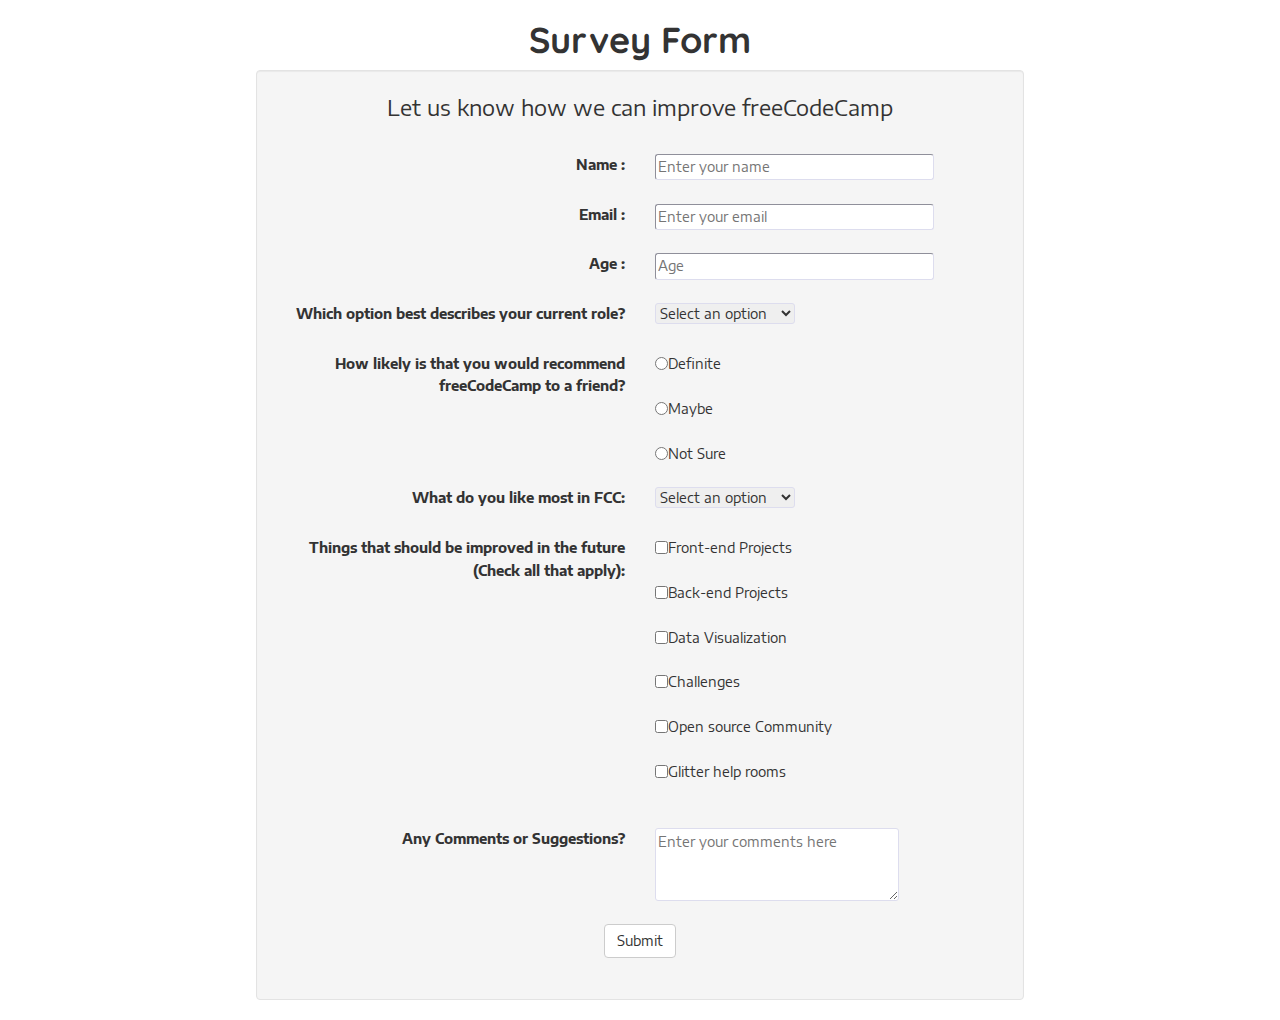
<file: Responsive Web Design Projects/Build a Survey Form/index.html>
<!DOCTYPE html>
<html>
<head>
	<link rel="stylesheet"  href="css/main.css">
<link href="https://fonts.googleapis.com/css?family=Pacifico|Quicksand|Encode+Sans+Semi+Expanded" rel="stylesheet">

<!-- Latest compiled and minified CSS -->
<link rel="stylesheet" href="https://maxcdn.bootstrapcdn.com/bootstrap/3.3.7/css/bootstrap.min.css">

<!-- jQuery library -->
<script src="https://ajax.googleapis.com/ajax/libs/jquery/3.3.1/jquery.min.js"></script>

<!-- Latest compiled JavaScript -->
<script src="https://maxcdn.bootstrapcdn.com/bootstrap/3.3.7/js/bootstrap.min.js"></script>
<script src="https://gitcdn.link/repo/freeCodeCamp/testable-projects-fcc/master/build/bundle.js"></script>
</head>
<body>
	<h1 id="title" class="text-center">Survey Form</h1>
		<div id="content" class="text-center well">
		<p id="description">Let us know how we can improve freeCodeCamp</p>
		<form class="text-left" id="survey-form" method="POST">
			<div class="row">
				<div class="col-sm-6"><label  id="name-label" for="name"> Name :</label></div>
				<div class="col-sm-6"><input placeholder="Enter your name" id="name" type="text" name="name" style="width: 80%" required></div>
			</div>
			<br>
			<div class="row">
				<div class="col-sm-6"><label  id="email-label" for="email"> Email :</label></div>
				<div class="col-sm-6"><input placeholder="Enter your email" id="email" type="email" name="email" style="width: 80%" required></div>
			</div>
			<br>
			<div class="row">
				<div class="col-sm-6"><label  id="number-label" for="number" > Age :</label></div>
				<div class="col-sm-6"><input placeholder="Age" id="number" type="number" name="age" min="0" max="100" style="width: 80%" required></div>
			</div>
			<br>
			<div class="row">
				<div class="col-sm-6"><label  id="occupation-label" >Which option best describes your current role?</label></div>
				<div class="col-sm-6">
					<select id="dropdown" name="occupation" style="width: 40%">
					  <option disabled selected>Select an option</option>	
					  <option value="student">Student</option>
					  <option value="job">Full time Job</option>
					  <option value="learner">Full time learner</option>
					  <option value="pnts">Prefer Not to Say</option>
					  <option value="other">Other</option>
					</select>
				</div>
			</div>
			<br>
			<div class="row">
				<div class="col-sm-6"><label  id="textarea-label" >How likely is that you would recommend freeCodeCamp to a friend?</label></div>
				<div class="col-sm-6">
				  <input type="radio" name="grouped" value="def" required> Definite<br><br>
				  <input type="radio" name="grouped" value="maybe"> Maybe<br><br>
				  <input type="radio" name="grouped" value="nsure"> Not Sure  <br>
				</div>
			</div>
			<br>
			<div class="row">
				<div class="col-sm-6 "><label  id="liking-label" for="number" >What do you like most in FCC:</label></div>
				<div class="col-sm-6">
					<select name="liking" style="width: 40%">
					  <option disabled selected>Select an option</option>					  
					  <option value="challenges">Challenges</option>
					  <option value="projects">Projects</option>
					  <option value="community">Community</option>
					  <option value="open">Open Source</option>
					</select>
				</div>
			</div>
			<br>
			<div class="row">
				<div class="col-sm-6 "><label  id="liking-label"  >Things that should be improved in the future
(Check all that apply):</label></div>
				<div class="col-sm-6">
				  <input type="checkbox" name="improve" value="fep" > Front-end Projects<br><br>
				  <input type="checkbox" name="improve" value="bep"> Back-end Projects<br><br>
				  <input type="checkbox" name="improve" value="datavis"> Data Visualization<br> <br> 
				  <input type="checkbox" name="improve" value="challenges" > Challenges<br><br>
				  <input type="checkbox" name="improve" value="osc"> Open source Community<br><br>
				  <input type="checkbox" name="improve" value="glitter"> Glitter help rooms<br>	<br>			
				</div>
			</div>
			<br>
			<div class="row">
				<div class="col-sm-6"><label  id="textarea-label" >Any Comments or Suggestions?</label></div>
				<div class="col-sm-6"><textarea name="message" rows="3" style="width: 70%" placeholder="Enter your comments here"></textarea></div>
			</div>
			<br>
			
			<div class="text-center">
				<button id="submit" class="btn btn-default">Submit</button>
			</div>


			<br>		
		</form>
		</div>
	</div>
</body>

</html>
</file>
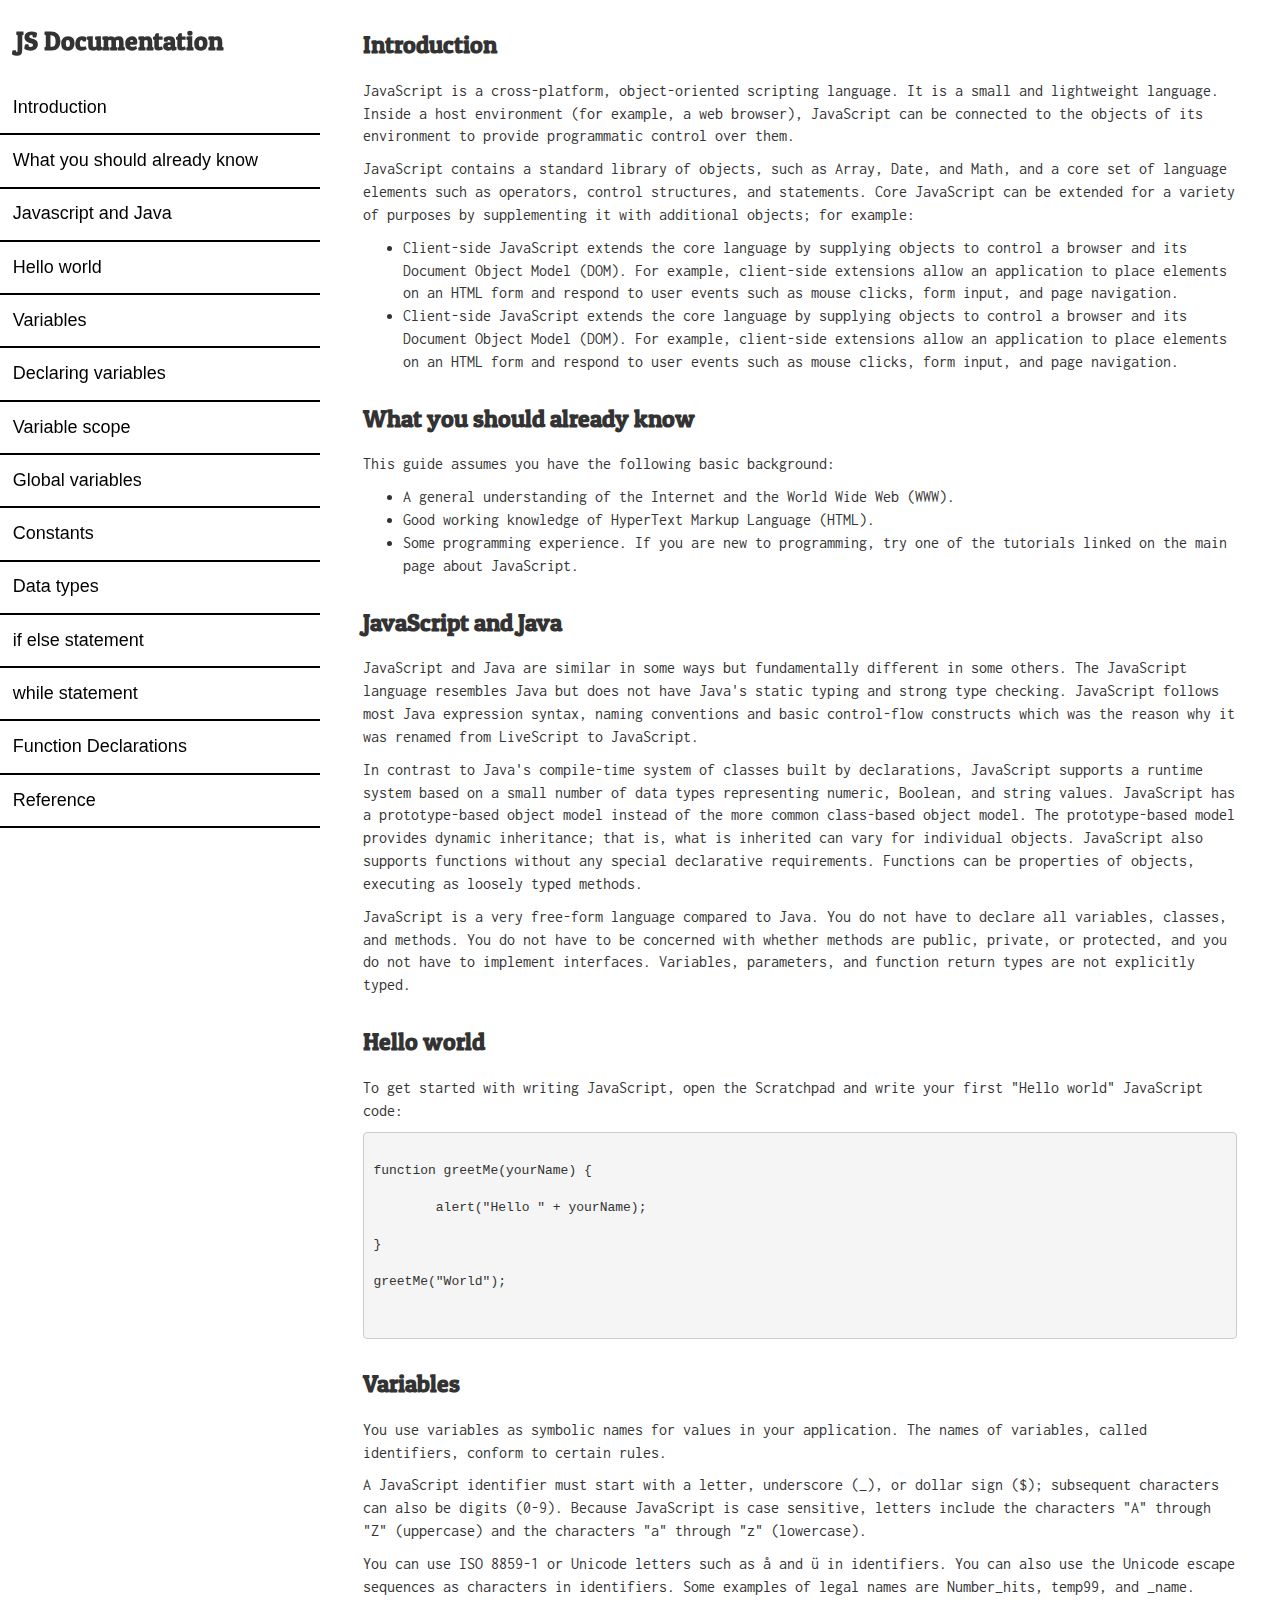
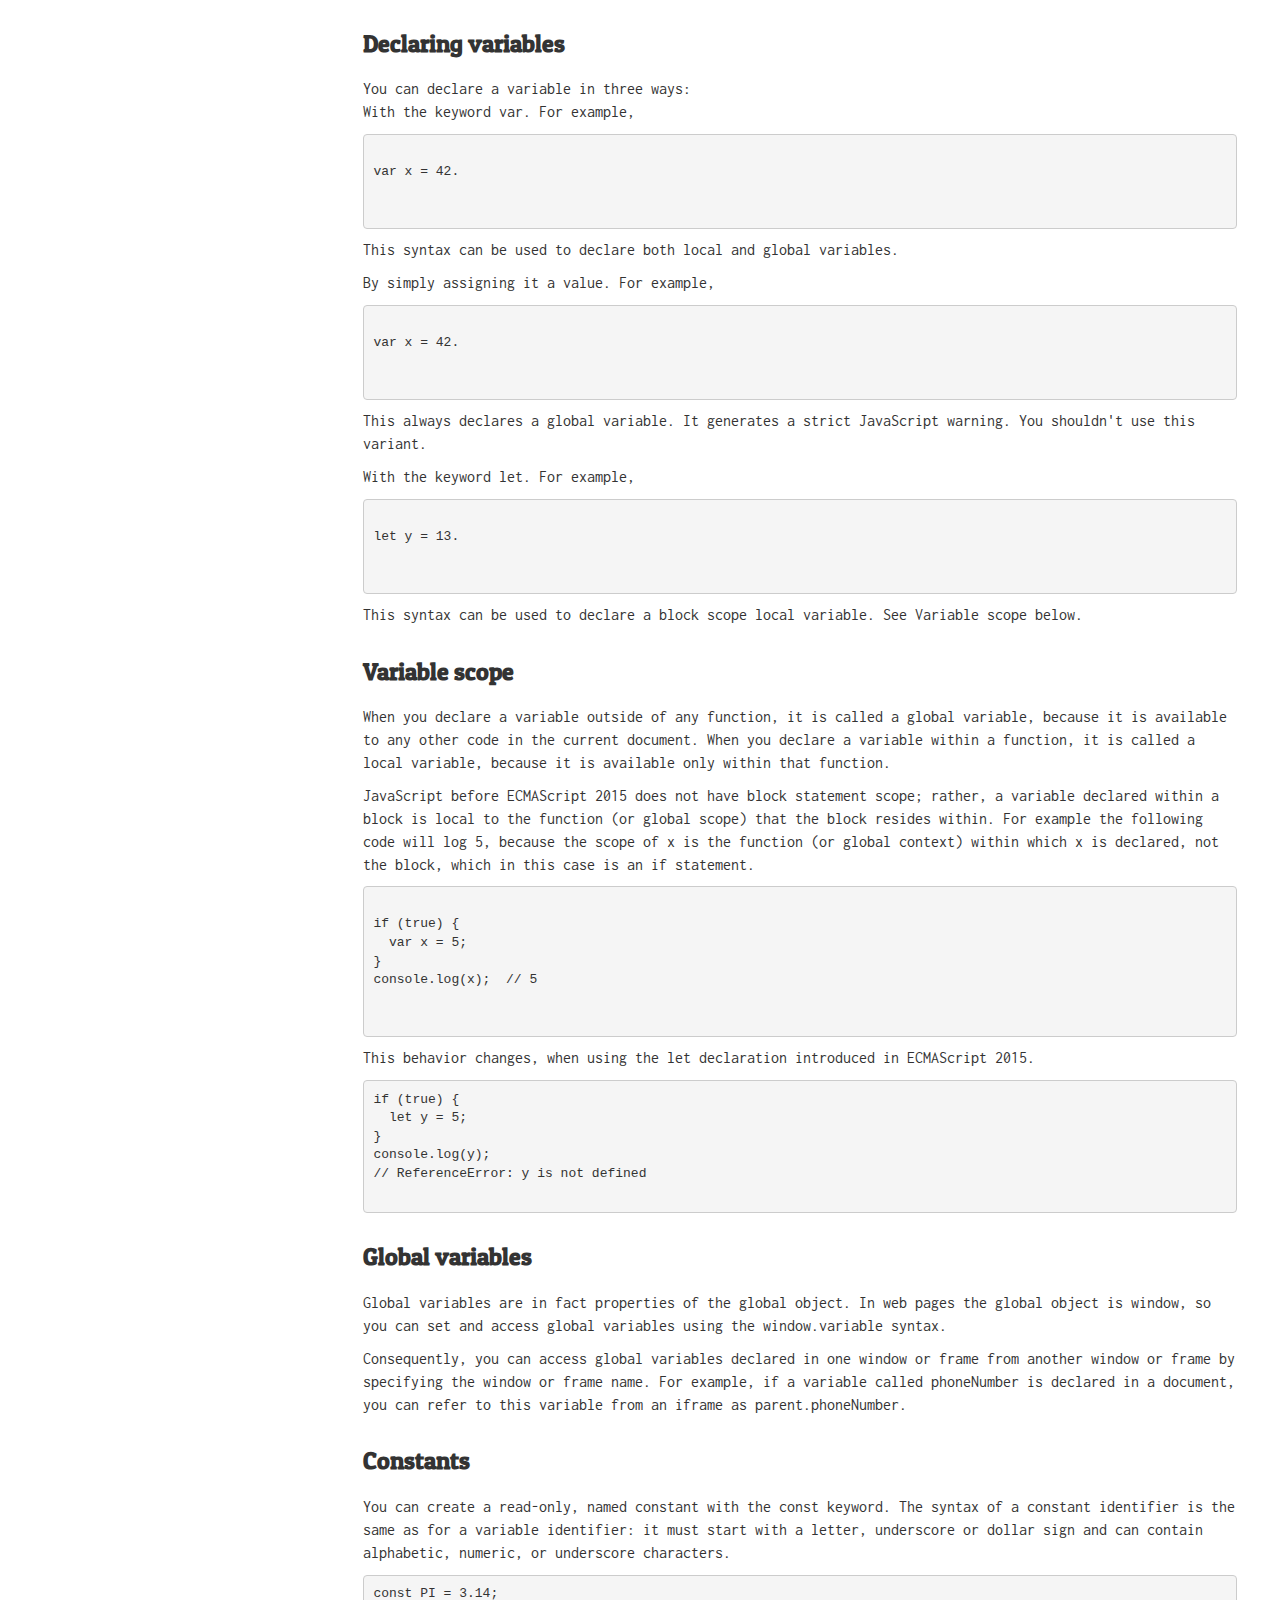
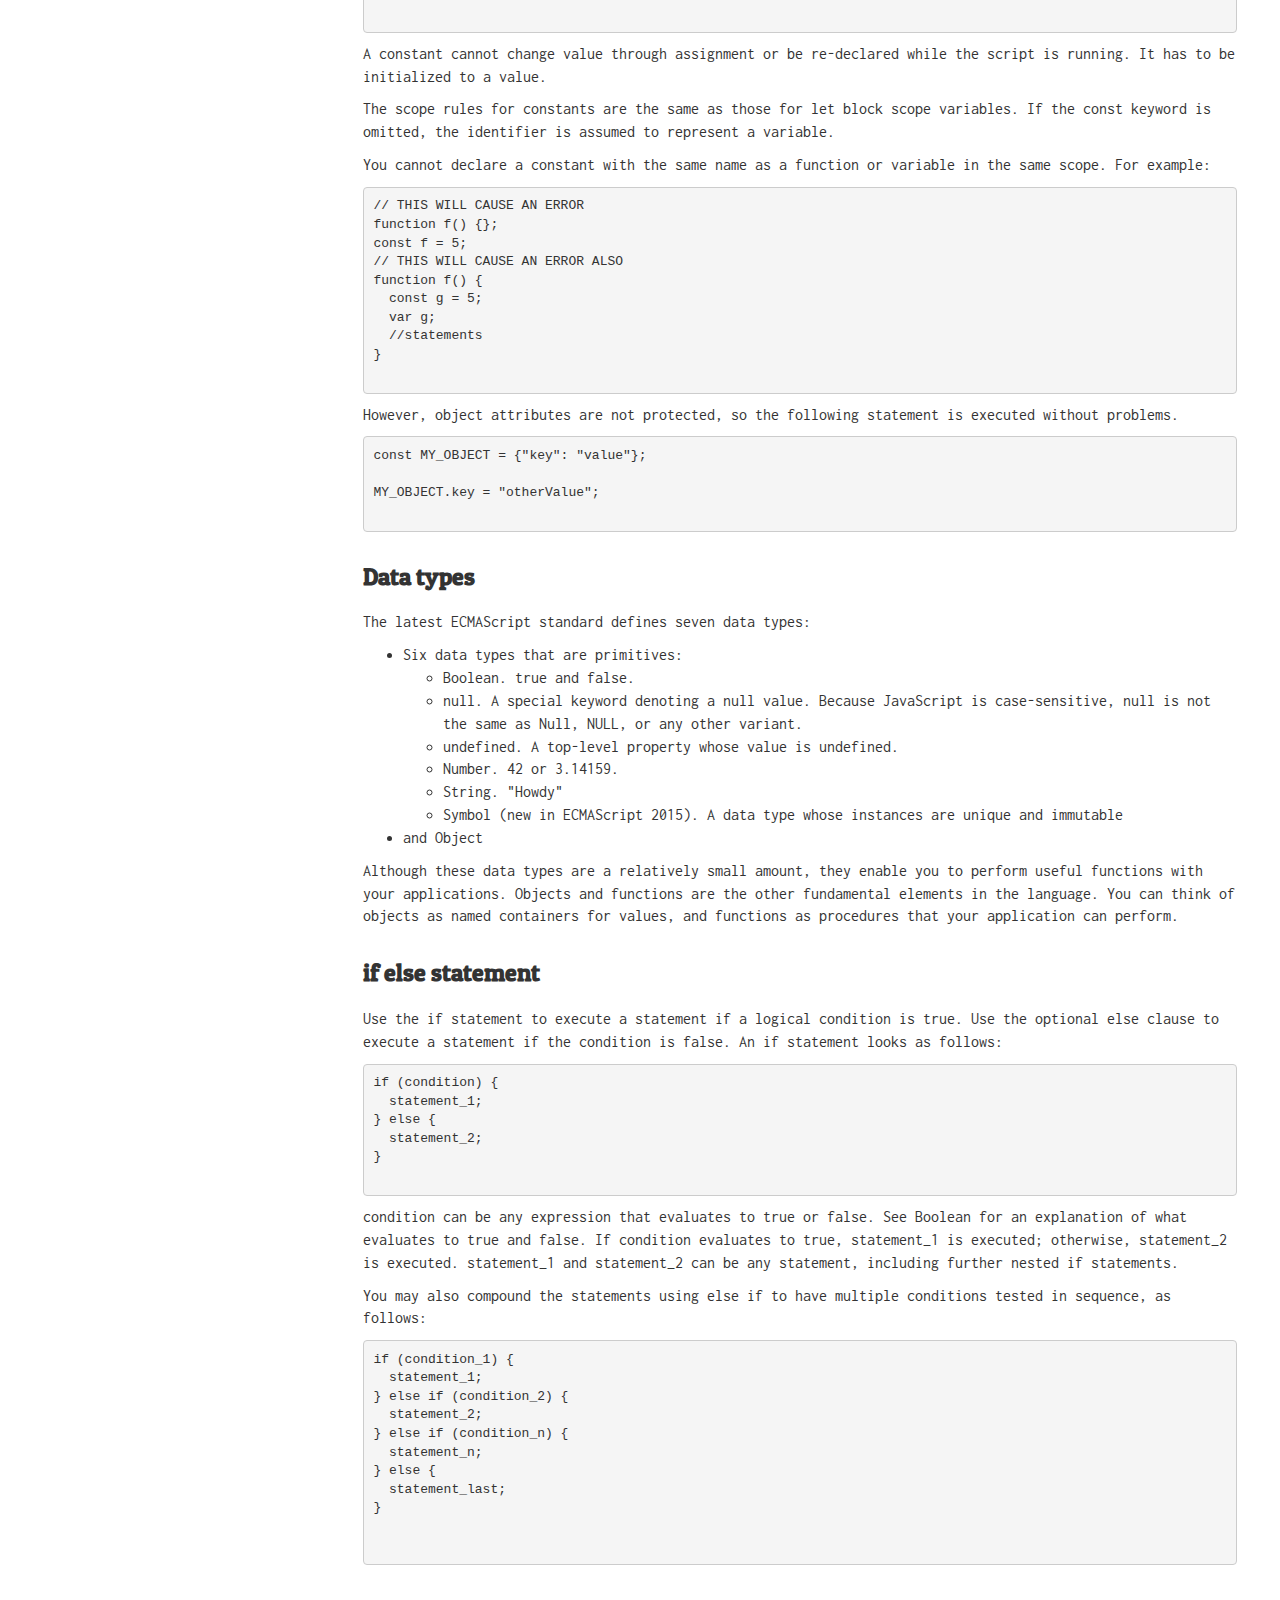
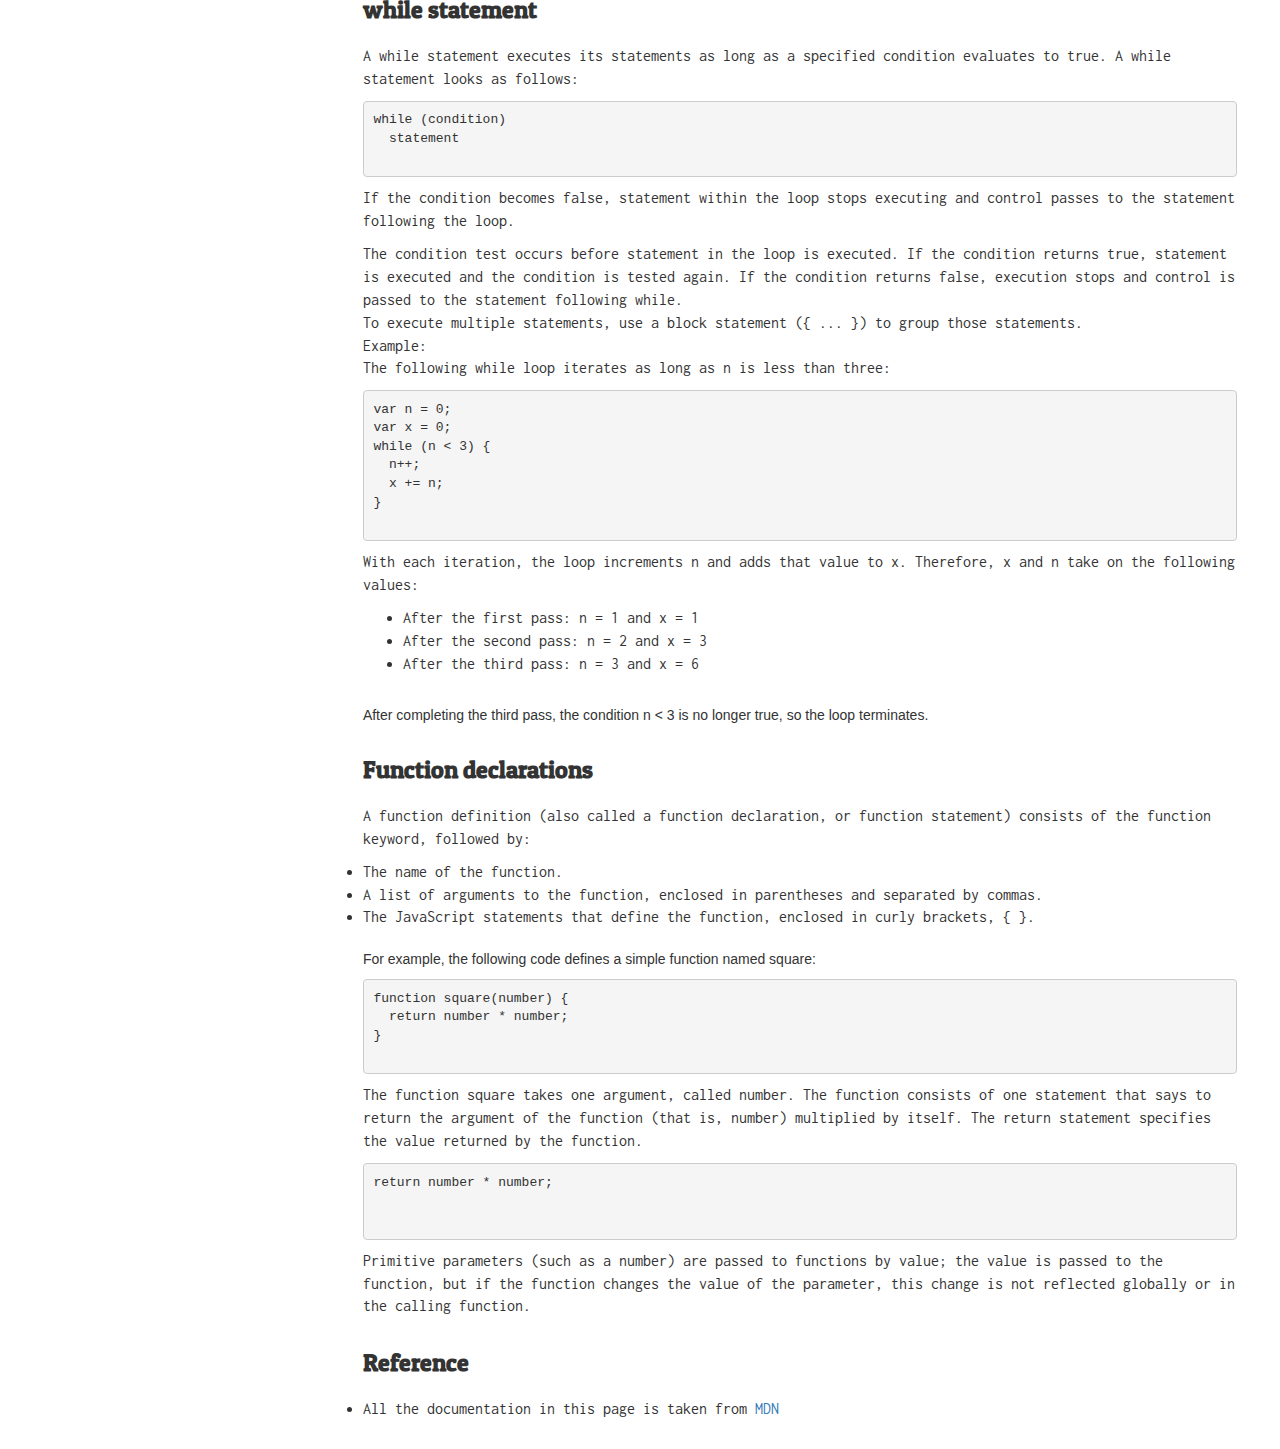
<file: Responsive Web Design Projects/Technical Documentation Page/index.html>
<!DOCTYPE html>
<html>
<head>
	<link rel="stylesheet"  href="css/main.css">
	<link href="https://fonts.googleapis.com/css?family=Inconsolata|Patua+One" rel="stylesheet">

	
	<!-- Latest compiled and minified CSS -->
	<link rel="stylesheet" href="https://maxcdn.bootstrapcdn.com/bootstrap/3.3.7/css/bootstrap.min.css">

	<!-- jQuery library -->
	<script src="https://ajax.googleapis.com/ajax/libs/jquery/3.3.1/jquery.min.js"></script>

	<!-- Latest compiled JavaScript -->
	<script src="https://maxcdn.bootstrapcdn.com/bootstrap/3.3.7/js/bootstrap.min.js"></script>

	<script src="https://gitcdn.link/repo/freeCodeCamp/testable-projects-fcc/master/build/bundle.js"></script>
	
</head>
<body id="body">
	<nav id="navbar">
		<header id="JS_Documentation">JS Documentation</header>
		<div id="links">
			<a class="nav-link" href="#Introduction">Introduction</a>
			<a class="nav-link" href="#What_you_should_already_know">What you should already know</a>
			<a class="nav-link" href="#JavaScript_and_Java">Javascript and Java</a>
			<a class="nav-link" href="#Hello_world">Hello world</a>
			<a class="nav-link" href="#Variables">Variables</a>
			<a class="nav-link" href="#Declaring_variables">Declaring variables</a>
			<a class="nav-link" href="#Variable_scope">Variable scope</a>
			<a class="nav-link" href="#Global_variables">Global variables</a>
			<a class="nav-link" href="#Constants">Constants</a>
			<a class="nav-link" href="#Data_types">Data types</a>
			<a class="nav-link" href="#if_else_statement">if else statement</a>
			<a class="nav-link" href="#while_statement">while statement</a>
			<a class="nav-link" href="#Function_declarations">Function Declarations</a>
			<a class="nav-link" href="#Reference">Reference</a>
		</div>
	</nav>

	<main class="container" id="main-doc">
		<section  id="Introduction" class="main-section">
		<header >Introduction</header>
		<p>
			JavaScript is a cross-platform, object-oriented scripting language. It is a small and lightweight language. Inside a host environment (for example, a web browser), JavaScript can be connected to the objects of its environment to provide programmatic control over them.
		</p>
		<p>
			JavaScript contains a standard library of objects, such as Array, Date, and Math, and a core set of language elements such as operators, control structures, and statements. Core JavaScript can be extended for a variety of purposes by supplementing it with additional objects; for example:
		</p>
		<ul>
			<li>Client-side JavaScript extends the core language by supplying objects to control a browser and its Document Object Model (DOM). For example, client-side extensions allow an application to place elements on an HTML form and respond to user events such as mouse clicks, form input, and page navigation.</li>
			<li>Client-side JavaScript extends the core language by supplying objects to control a browser and its Document Object Model (DOM). For example, client-side extensions allow an application to place elements on an HTML form and respond to user events such as mouse clicks, form input, and page navigation.</li>
		</ul>
		</section>

		<section id="What_you_should_already_know" class="main-section">
			<header >What you should already know</header>
			<p>This guide assumes you have the following basic background:</p>
			<ul>
				<li>A general understanding of the Internet and the World Wide Web (WWW).</li>
				<li>Good working knowledge of HyperText Markup Language (HTML).</li>
				<li>Some programming experience. If you are new to programming, try one of the tutorials linked on the main page about JavaScript.</li>
			</ul>
		</section>
		<section id="JavaScript_and_Java" class="main-section">
			<header >
				JavaScript and Java
			</header>
			<p>
				JavaScript and Java are similar in some ways but fundamentally different in some others. The JavaScript language resembles Java but does not have Java's static typing and strong type checking. JavaScript follows most Java expression syntax, naming conventions and basic control-flow constructs which was the reason why it was renamed from LiveScript to JavaScript.
			</p>
			<p>
				In contrast to Java's compile-time system of classes built by declarations, JavaScript supports a runtime system based on a small number of data types representing numeric, Boolean, and string values. JavaScript has a prototype-based object model instead of the more common class-based object model. The prototype-based model provides dynamic inheritance; that is, what is inherited can vary for individual objects. JavaScript also supports functions without any special declarative requirements. Functions can be properties of objects, executing as loosely typed methods.
			</p>
			<p>
				JavaScript is a very free-form language compared to Java. You do not have to declare all variables, classes, and methods. You do not have to be concerned with whether methods are public, private, or protected, and you do not have to implement interfaces. Variables, parameters, and function return types are not explicitly typed.


			</p>
		</section>

		<section id="Hello_world" class="main-section">
			<header >Hello world</header>
			<p>To get started with writing JavaScript, open the Scratchpad and write your first "Hello world" JavaScript code:</p>
			<pre>
<code>
function greetMe(yourName) {

	alert("Hello " + yourName);

}

greetMe("World");
</code>
			</pre>	
		</section>

		<section id="Variables" class="main-section">
			<header >Variables</header>	
			<p>
				You use variables as symbolic names for values in your application. The names of variables, called identifiers, conform to certain rules.
			</p>
			<p>
				A JavaScript identifier must start with a letter, underscore (_), or dollar sign ($); subsequent characters can also be digits (0-9). Because JavaScript is case sensitive, letters include the characters "A" through "Z" (uppercase) and the characters "a" through "z" (lowercase).
			</p>
			<p>
				You can use ISO 8859-1 or Unicode letters such as å and ü in identifiers. You can also use the Unicode escape sequences as characters in identifiers. Some examples of legal names are Number_hits, temp99, and _name.
			</p>
		</section>

		<section id="Declaring_variables" class="main-section">
			<header >Declaring variables</header>	
			<p>
				You can declare a variable in three ways:
				<br>
				With the keyword var. For example,
				<br>
				<pre>
					<code>
var x = 42.
					</code>
				</pre>
				<p>This syntax can be used to declare both local and global variables.<p>
				By simply assigning it a value. For example,
				<pre>
					<code>
var x = 42.
					</code>
				</pre>
				<p>This always declares a global variable. It generates a strict JavaScript warning. You shouldn't use this variant.<p>
				<p>With the keyword let. For example,</p>
				<pre>
					<code>
let y = 13.
					</code>
				</pre>
				<p>This syntax can be used to declare a block scope local variable. See Variable scope below.</p>
			</p>
		</section>

		<section id="Variable_scope" class="main-section">
			<header >Variable scope</header>	
			<p>
				When you declare a variable outside of any function, it is called a global variable, because it is available to any other code in the current document. When you declare a variable within a function, it is called a local variable, because it is available only within that function.
			</p>
<p>
JavaScript before ECMAScript 2015 does not have block statement scope; rather, a variable declared within a block is local to the function (or global scope) that the block resides within. For example the following code will log 5, because the scope of x is the function (or global context) within which x is declared, not the block, which in this case is an if statement.
			</p>
			<pre>
				<code>
if (true) {
  var x = 5;
}
console.log(x);  // 5
				</code>				
			</pre>
			<p>
				This behavior changes, when using the let declaration introduced in ECMAScript 2015.
			</p>
			<pre>
if (true) {
  let y = 5;
}
console.log(y);  
// ReferenceError: y is not defined				
			</pre>
		</section>

		<section id="Global_variables" class="main-section">
			<header >Global variables</header>	
			<p>
				Global variables are in fact properties of the global object. In web pages the global object is window, so you can set and access global variables using the window.variable syntax.
			</p>
			<p>
				Consequently, you can access global variables declared in one window or frame from another window or frame by specifying the window or frame name. For example, if a variable called phoneNumber is declared in a document, you can refer to this variable from an iframe as parent.phoneNumber.
			</p>
		</section>

		<section id="Constants" class="main-section">
			<header >Constants</header>	
			<p>
				You can create a read-only, named constant with the const keyword. The syntax of a constant identifier is the same as for a variable identifier: it must start with a letter, underscore or dollar sign and can contain alphabetic, numeric, or underscore characters.
			</p>
			<pre>
const PI = 3.14;				
			</pre>
			<p>
				A constant cannot change value through assignment or be re-declared while the script is running. It has to be initialized to a value.
			</p>
			<p>
				The scope rules for constants are the same as those for let block scope variables. If the const keyword is omitted, the identifier is assumed to represent a variable.

			</p>
			<p>
				You cannot declare a constant with the same name as a function or variable in the same scope. For example:
			</p>
			<pre>
// THIS WILL CAUSE AN ERROR
function f() {};
const f = 5;
// THIS WILL CAUSE AN ERROR ALSO
function f() {
  const g = 5;
  var g;
  //statements
}				
			</pre>
			<p>
				However, object attributes are not protected, so the following statement is executed without problems.

			</p>
			<pre>
const MY_OBJECT = {"key": "value"};
MY_OBJECT.key = "otherValue";				
			</pre>
		</section>
		<section id="Data_types" class="main-section">
			<header >Data types</header>	
			<p>
			The latest ECMAScript standard defines seven data types:
			<ul>
				<li>
					Six data types that are primitives:
				</li>
				<ul>
					<li>Boolean. true and false.</li>
					<li>null. A special keyword denoting a null value. Because JavaScript is case-sensitive, null is not the same as Null, NULL, or any other variant.</li>
					<li>undefined. A top-level property whose value is undefined.</li>
					<li>Number. 42 or 3.14159.</li>
					<li>String. "Howdy"</li>
					<li>Symbol (new in ECMAScript 2015). A data type whose instances are unique and immutable</li>
				</ul>
				<li>and Object</li>
			</ul>	
			</p>
			<p>
				Although these data types are a relatively small amount, they enable you to perform useful functions with your applications. Objects and functions are the other fundamental elements in the language. You can think of objects as named containers for values, and functions as procedures that your application can perform.
			</p>
		</section>

		<section id="if_else_statement" class="main-section">
			<header >if else statement</header>	
			<p>
				Use the if statement to execute a statement if a logical condition is true. Use the optional else clause to execute a statement if the condition is false. An if statement looks as follows:

			</p>
			<pre>
if (condition) {
  statement_1;
} else {
  statement_2;
}				
			</pre>
			<p>
				condition can be any expression that evaluates to true or false. See Boolean for an explanation of what evaluates to true and false. If condition evaluates to true, statement_1 is executed; otherwise, statement_2 is executed. statement_1 and statement_2 can be any statement, including further nested if statements.

			</p>
			<p>
				You may also compound the statements using else if to have multiple conditions tested in sequence, as follows:


			</p>
			<pre>
if (condition_1) {
  statement_1;
} else if (condition_2) {
  statement_2;
} else if (condition_n) {
  statement_n;
} else {
  statement_last;
} 
				
			</pre>
		</section>

		<section id="while_statement" class="main-section">
			<header >while statement</header>	
			<p>
				A while statement executes its statements as long as a specified condition evaluates to true. A while statement looks as follows:

			</p>
			<pre>
while (condition)
  statement				
			</pre>
			<p>
				If the condition becomes false, statement within the loop stops executing and control passes to the statement following the loop.
			</p>
			<p>
				The condition test occurs before statement in the loop is executed. If the condition returns true, statement is executed and the condition is tested again. If the condition returns false, execution stops and control is passed to the statement following while.
				<br>
				To execute multiple statements, use a block statement ({ ... }) to group those statements.
				<br>
				Example:
				<br>
				The following while loop iterates as long as n is less than three:
			</p>
			<pre>
var n = 0;
var x = 0;
while (n < 3) {
  n++;
  x += n;
}				
			</pre>
			<p>
				With each iteration, the loop increments n and adds that value to x. Therefore, x and n take on the following values:
				<ul>
					<li>After the first pass: n = 1 and x = 1</li>
					<li>After the second pass: n = 2 and x = 3</li>
					<li>After the third pass: n = 3 and x = 6</li>
				</ul>
				<br>
				After completing the third pass, the condition n < 3 is no longer true, so the loop terminates.
			</p>
		</section>

		<section id="Function_declarations" class="main-section">
			<header >Function declarations</header>
			<p>
				A function definition (also called a function declaration, or function statement) consists of the function keyword, followed by:
				<li>The name of the function.</li>
				<li>A list of arguments to the function, enclosed in parentheses and separated by commas.</li>
				<li>The JavaScript statements that define the function, enclosed in curly brackets, { }.</li>
				<br>
				For example, the following code defines a simple function named square:	
			</p>
			<pre>
function square(number) {
  return number * number;
}				
			</pre>
			<p>
				The function square takes one argument, called number. The function consists of one statement that says to return the argument of the function (that is, number) multiplied by itself. The return statement specifies the value returned by the function.


			</p>
			<pre>
return number * number;
				
			</pre>
			<p>
				Primitive parameters (such as a number) are passed to functions by value; the value is passed to the function, but if the function changes the value of the parameter, this change is not reflected globally or in the calling function.
			</p>
		</section>
		<section id="Reference" class="main-section">
			<header >Reference</header>
			<p>
				<li>All the documentation in this page is taken from <a href="https://developer.mozilla.org/en-US/docs/Web/JavaScript/Guide" target="_blank">MDN</a></li>
			</p>
		</section>
	</main>
</body>

</html>
</file>
<file: Responsive Web Design Projects/Build a Survey Form/css/main.css>
#content{
	font-family: 'Encode Sans Semi Expanded', sans-serif;
	font-size: 14px;
	margin-left:20%;
	width:60%;
	line-height: 1.6;

}
#description{
	font-size:22px;
 margin-bottom:4%;	
}
#title{
	font-family: 'Quicksand', sans-serif;
	font-weight: bold;
}
@media screen and (min-width: 800px){
	label{
	float:right;
	text-align: right;
	}
	textarea, input, select{
	display: block;
	float:left;
	}
}
input,textarea,select{
	border-radius: 3px;
	border-width:1px;
	border-color: #dde;
	line-height: 1.6;
}
</file>
<file: Responsive Web Design Projects/Technical Documentation Page/css/main.css>
@media  screen and (max-width: 800px) {
	#navbar{	
		float:none;
	}
	#main-doc{
		float:none;
	}
}
@media  screen and (min-width: 800px) {
	#navbar{	
		float:left;
		position: fixed;
		width:25%;
		font-size: 18px;
	}
	#main-doc{
		float:right;
	}
}

#JS_Documentation{
	padding:5%;
	font-size: 26px;
}
#main-doc{
	width:75%;
}
#links{
	overflow-y: scroll;
	height:100vh;
	bottom:10px;
	padding-bottom:80px;
}
.nav-link{
	display: block;
	color:black;
	padding:4%;
	border-bottom:2px solid black;
}
header{
	font-family: 'Patua One', cursive;
	font-size: 24px;
	font-weight: bold;
	margin-top:2%;
	margin-bottom: 2%;
}
p, li{
	font-size:16px;
	font-family: 'Inconsolata', monospace;

}
section{
	margin:3%;
}
</file>
